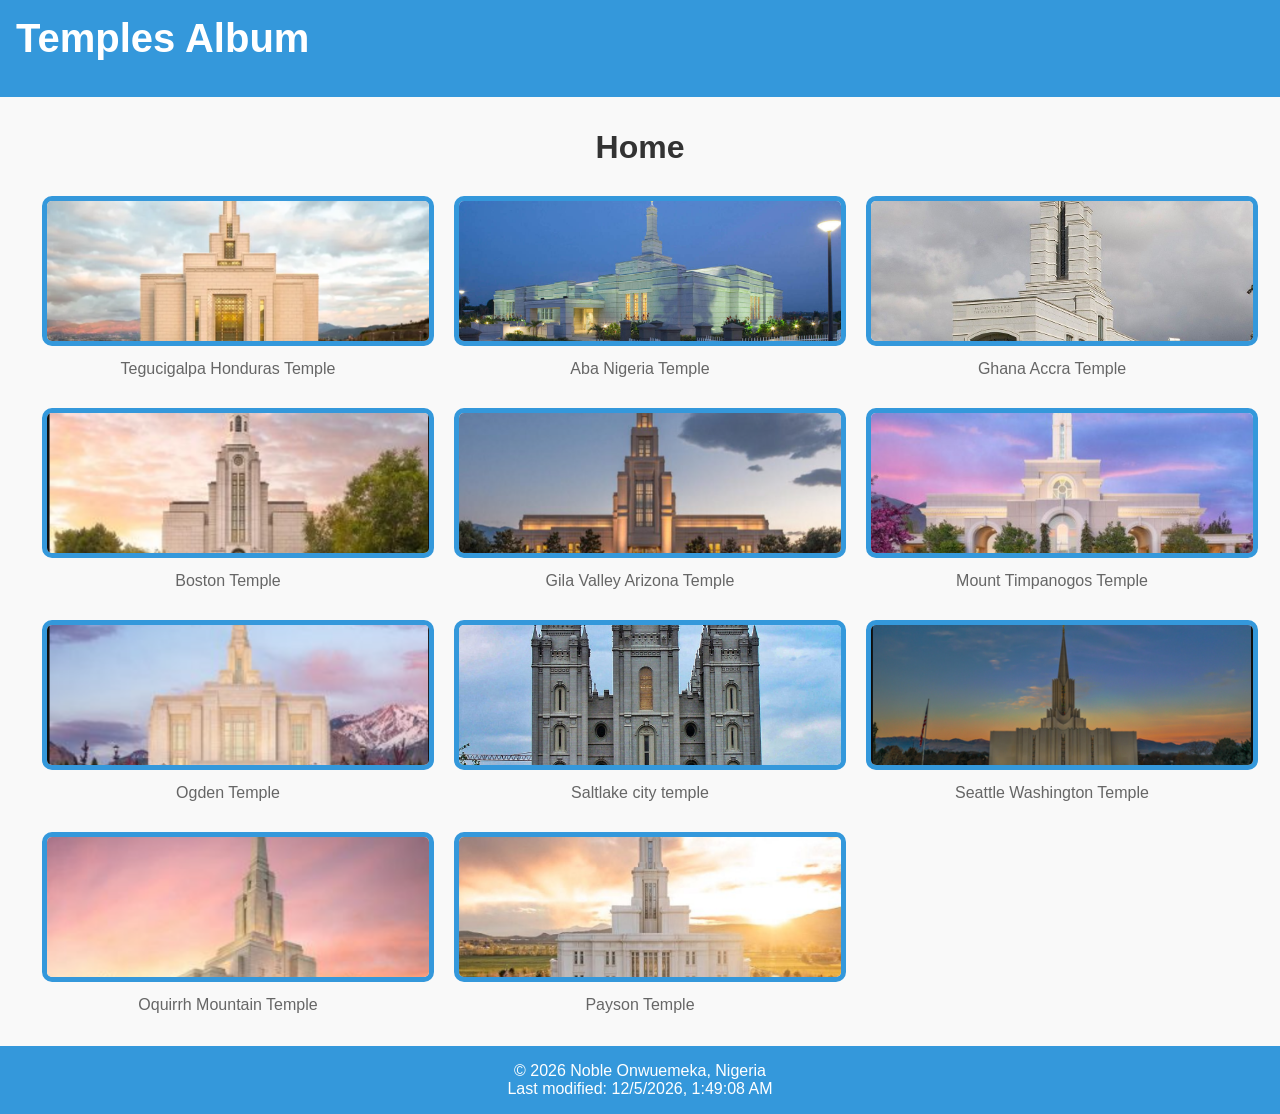
<file: temples.html>
<!DOCTYPE html>
<html lang="en">

<head>
    <meta charset="UTF-8">
    <meta name="viewport" content="width=device-width, initial-scale=1.0">
    <title>Temples Album</title>
    <link rel="stylesheet" href="./styles/temples.css">
    <link rel="stylesheet" href="./styles/temples-large.css">
    <script src="./scripts/temples.js" defer></script>
</head>

<body>
    <header>
        <h1>Temples Album</h1>
        <nav>
            <ul id="nav-menu">
                <li><a href="#">Home</a></li>
                <li><a href="#">Old</a></li>
                <li><a href="#">New</a></li>
                <li><a href="#">Large</a></li>
                <li><a href="#">Small</a></li>
            </ul>
            <button id="nav-toggle" aria-controls="nav-menu" aria-expanded="false"
                aria-label="Toggle navigation">Menu</button>
        </nav>
    </header>
    <main>
        <h1 id="menu-selection">Home</h1>
        <figure>
            <img src="images/Tegucigalpa_Honduras_Temple.png" alt="Tegucigalpa Honduras Temple">
            <figcaption>Tegucigalpa Honduras Temple</figcaption>
        </figure>
        <figure>
            <img src="images/AbaNigeriaTemple.png" alt="Aba Nigeria Temple">
            <figcaption>Aba Nigeria Temple</figcaption>
        </figure>
        <figure>
            <img src="images/accra_ghana_temple_lds (2).jpeg" alt="Ghana Accra Temple">
            <figcaption>Ghana Accra Temple</figcaption>
        </figure>
        <figure>
            <img src="images/Boston_Temple.png" alt="Boston Temple">
            <figcaption>Boston Temple</figcaption>
        </figure>
        <figure>
            <img src="images/Gila_Valley_Arizona_Temple.png" alt="Gila Valley Arizona Temple">
            <figcaption>Gila Valley Arizona Temple</figcaption>
        </figure>
        <figure>
            <img src="images/Mount_Timpanos_Temple.png" alt="Mount Timpanogos Temple">
            <figcaption>Mount Timpanogos Temple</figcaption>
        </figure>
        <figure>
            <img src="images/Ogden_Temple.png" alt="Ogden Temple">
            <figcaption>Ogden Temple</figcaption>
        </figure>
        <figure>
            <img src="images/Saltlake_city_temple.png" alt="Saltlake city temple">
            <figcaption>Saltlake city temple</figcaption>
        </figure>
        <figure>
            <img src="images/Seattle_Washingon_Temple.png" alt="Seattle Washington Temple">
            <figcaption>Seattle Washington Temple</figcaption>
        </figure>
        <figure>
            <img src="images/Oquirrh_Mountain_Temple.png" alt="Oquirrh Mountain Temple">
            <figcaption>Oquirrh Mountain Temple</figcaption>
        </figure>
        <figure>
            <img src="images/Payson_Temple.png" alt="Payson Temple">
            <figcaption>Payson Temple</figcaption>
        </figure>
    </main>
    <footer>
        <p>&copy; <span id="currentyear"></span> Noble Onwuemeka, Nigeria</p>
        <p id="lastModified"></p>
    </footer>
</body>

</html>
</file>
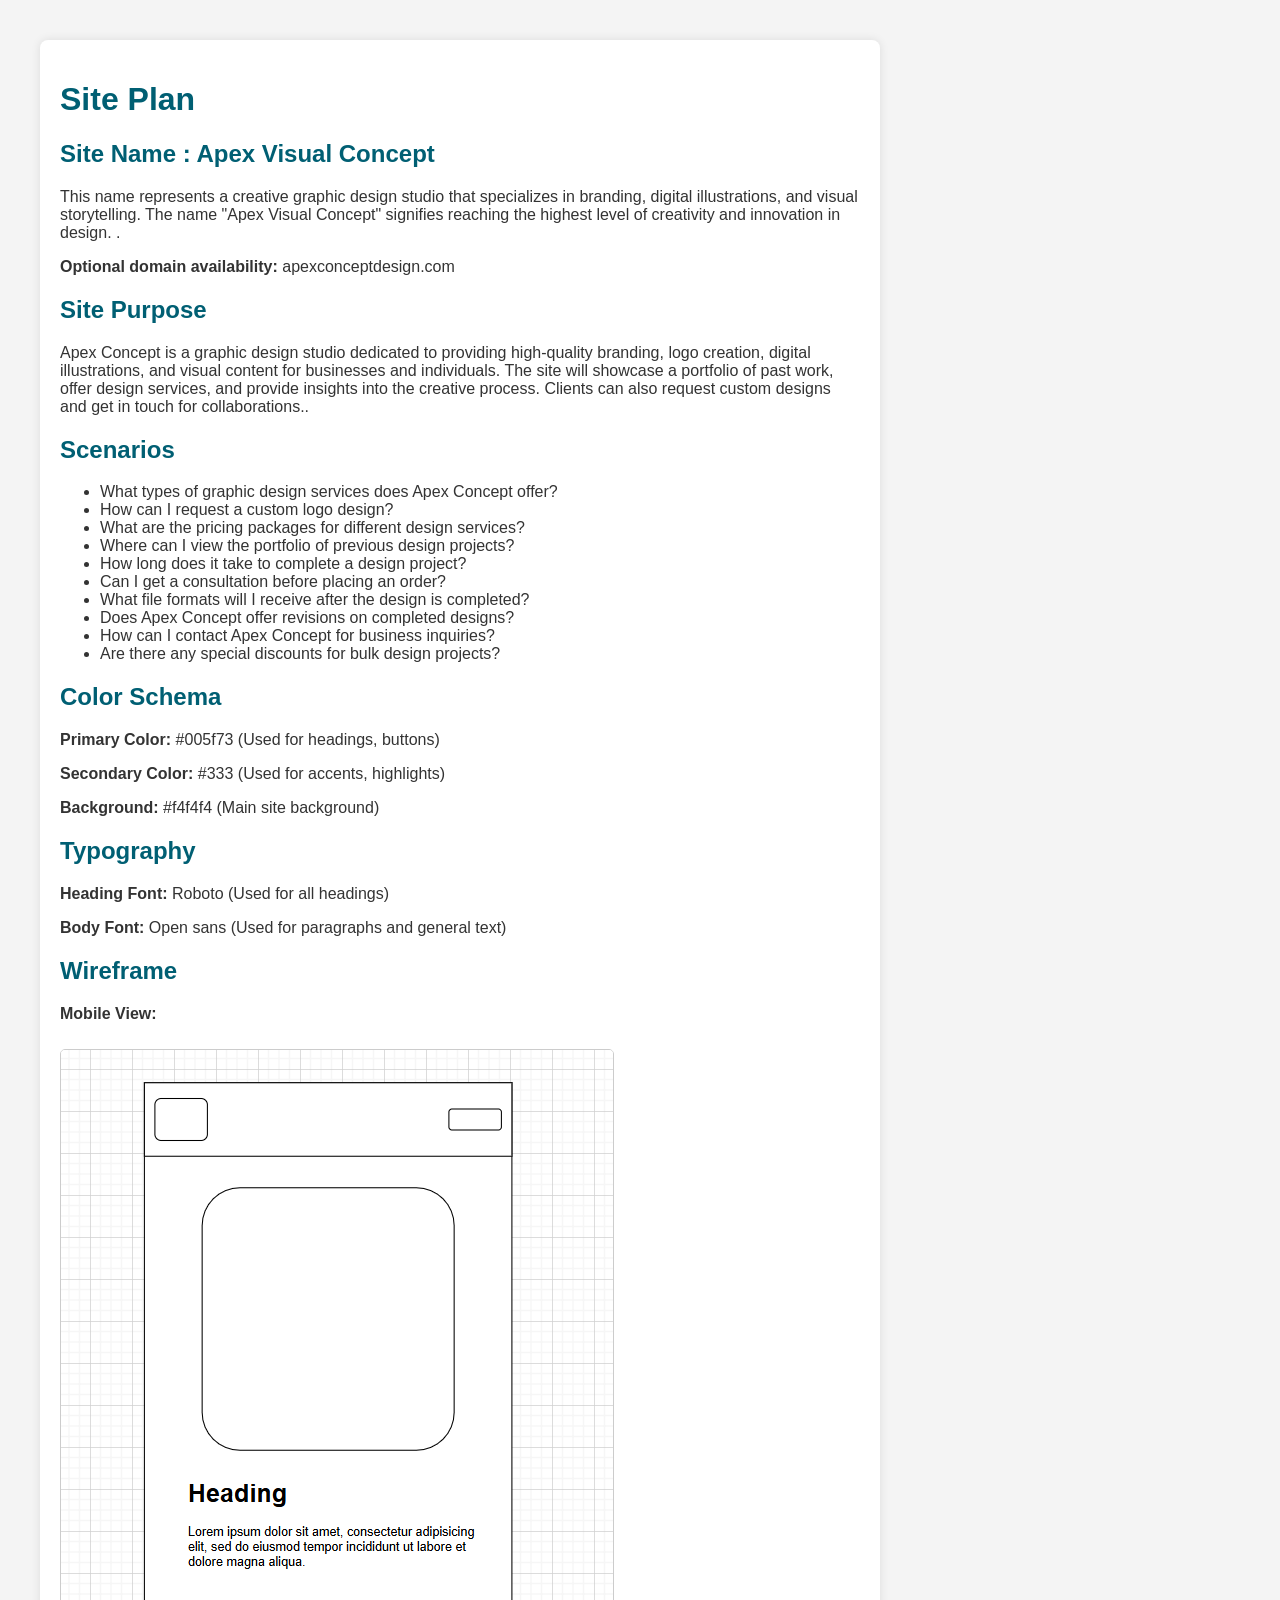
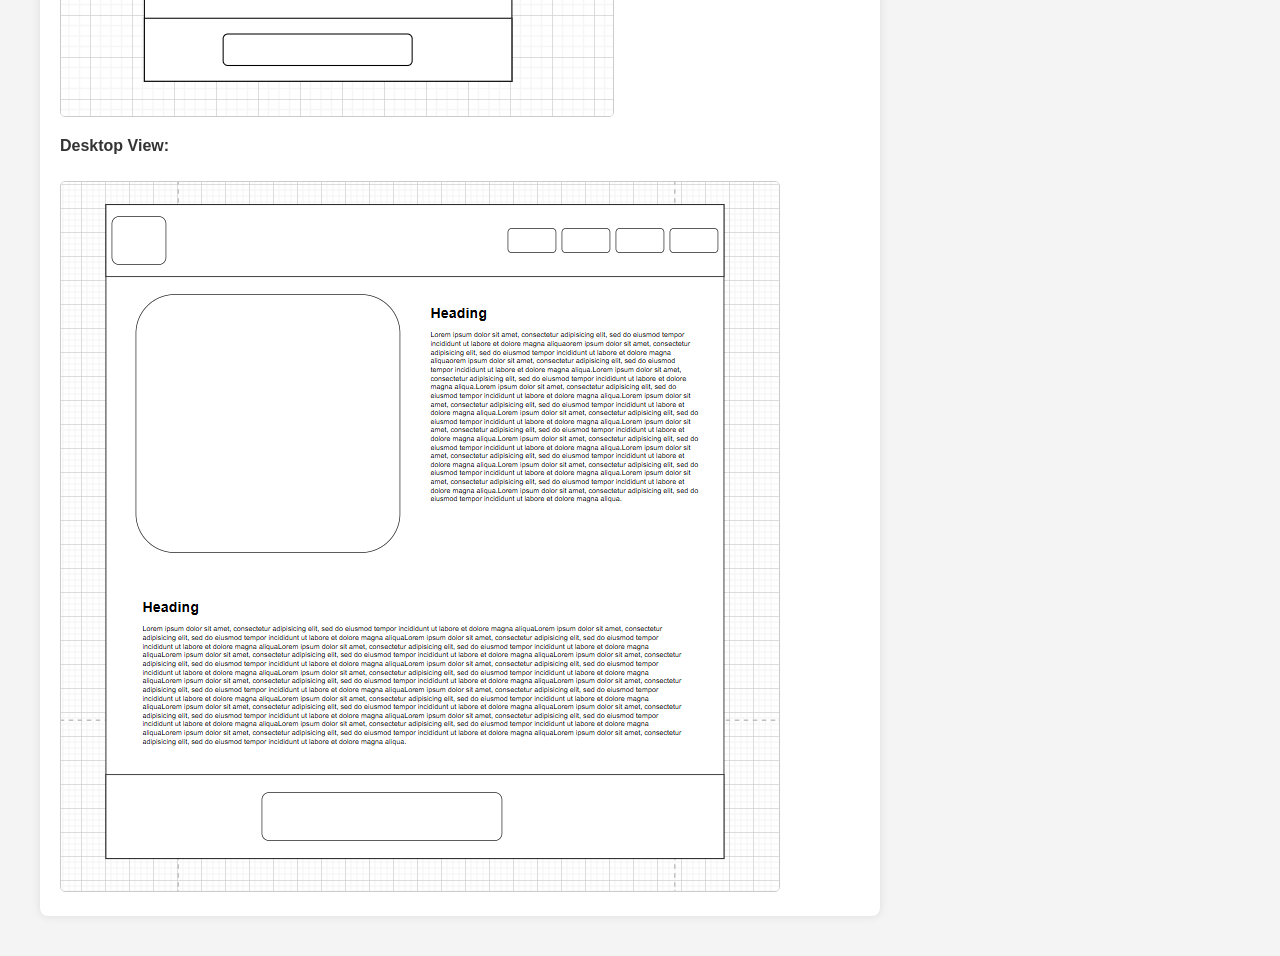
<file: Project/siteplan.html>
<!DOCTYPE html>
<html lang="en">

<head>
    <meta charset="UTF-8">
    <meta name="viewport" content="width=device-width, initial-scale=1.0">
    <title>Site Plan</title>
    <link rel="stylesheet" href="./style/siteplan.css">
</head>

<body>
    <div class="container">
        <h1>Site Plan</h1>

        <h2>Site Name <strong>: </strong>Apex Visual Concept</h2>

        <p>This name represents a creative graphic design studio that specializes in branding, digital illustrations,
            and visual storytelling. The name "Apex Visual Concept" signifies reaching the highest level of creativity
            and innovation in design.
            .</p>
        <p><strong>Optional domain availability: </strong> apexconceptdesign.com</p>

        <h2>Site Purpose</h2>
        <p>Apex Concept is a graphic design studio dedicated to providing high-quality branding,
            logo creation, digital illustrations, and visual content for businesses and individuals.
            The site will showcase a portfolio of past work, offer design services,
            and provide insights into the creative process.
            Clients can also request custom designs and get in touch for collaborations..</p>

        <h2>Scenarios</h2>
        <ul>
            <li>What types of graphic design services does Apex Concept offer?</li>
            <li>How can I request a custom logo design?</li>
            <li>What are the pricing packages for different design services?</li>
            <li>Where can I view the portfolio of previous design projects?</li>
            <li>How long does it take to complete a design project?</li>
            <li>Can I get a consultation before placing an order?</li>
            <li>What file formats will I receive after the design is completed?</li>
            <li>Does Apex Concept offer revisions on completed designs?</li>
            <li>How can I contact Apex Concept for business inquiries?</li>
            <li>Are there any special discounts for bulk design projects?</li>
        </ul>

        <h2>Color Schema</h2>
        <p><strong>Primary Color:</strong> #005f73 (Used for headings, buttons)</p>
        <p><strong>Secondary Color:</strong> #333 (Used for accents, highlights)</p>
        <p><strong>Background:</strong> #f4f4f4 (Main site background)</p>

        <h2>Typography</h2>
        <p><strong>Heading Font:</strong> Roboto (Used for all headings)</p>
        <p><strong>Body Font:</strong> Open sans (Used for paragraphs and general text)</p>

        <h2>Wireframe</h2>
        <div class="wireframe">
            <p><strong>Mobile View:</strong></p>
            <img src="./image/mobileview.png" alt="Mobile Wireframe">
            <p><strong>Desktop View:</strong></p>
            <img src="./image/desktopview.png" alt="Desktop Wireframe">
        </div>
    </div>
</body>

</html>
</file>
<file: styles/temples.css>
/* Color schema */
:root {
    --primary-color: #3498db;
    --secondary-color: #f1c40f;
    --background-color: #f9f9f9;
    --text-color: #333;
}

/* Global styles */
* {
    box-sizing: border-box;
    margin: 0;
    padding: 0;
}

body {
    font-family: Arial, sans-serif;
    background-color: var(--background-color);

    /* Mobile: stack the nav and animate open/close using max-height */
    nav ul {
        display: block;
        position: absolute;
        top: 100%;
        left: 0;
        right: 0;
        background-color: #fff;
        padding: 0 1em;
        margin: 0;
        border: none;
        /* removed border for small screens */
        box-shadow: none;
        /* ensure no shadow/reflective edge */
        z-index: 1000;
        overflow: hidden;
        max-height: 0;
        /* collapsed by default */
        transition: max-height 300ms ease-in-out, padding 200ms ease-in-out;
    }

    color: var(--text-color);

    /* Show menu when nav has .open */
    nav.open ul {
        max-height: 500px;
        /* large enough to show items; adjust if needed */
        padding: 1em;
    }

    min-height: 100vh;
    display: flex;
    flex-direction: column;
}

/* Header styles */
header {
    background-color: var(--primary-color);
    color: #fff;
    padding: 1em;
    display: flex;
    justify-content: space-between;
    align-items: center;
}

header h1 {
    font-size: 1.5em;
    margin-bottom: 0.5em;
}

/* Navigation styles */
nav {
    display: flex;
    justify-content: space-between;
    align-items: center;
    position: relative;
}

/* Menu link hover and focus styles (subtle, non-distracting) */
nav a {
    display: block;
    padding: 0.4em 0.6em;
    border-radius: 6px;
    transition: background-color 160ms ease, color 160ms ease;
}

nav ul {

    nav a:hover,
    nav a:focus-visible {
        background-color: rgba(0, 0, 0, 0.05);
        outline: none;
    }

    list-style: none;
    padding: 0;
    margin: 0;
    display: flex;
    justify-content: space-around;
}

nav li {
    width: 12%;
    height: 50px;
    margin: 1em;
    background-color: white;
    padding: 0.5em;
    border: 1px solid #555;
    display: flex;
    justify-content: center;
    align-items: center;
}

nav a {
    color: black;
    text-decoration: none;
    padding: 0.5em;
}

#nav-toggle {
    display: none;
}

/* Responsive navigation */
@media (max-width: 768px) {
    nav ul {
        display: none;
    }

    /* Show menu when nav has .open */
    nav.open ul {
        display: block;
        position: absolute;
        top: 100%;
        left: 0;
        right: 0;
        background-color: #fff;
        padding: 1em;
        border: none;
        /* removed border for small screens */
        box-shadow: none;
        /* ensure no shadow/reflective edge */
        z-index: 1000;
    }

    nav li {
        width: 100%;
        margin: 0;
        padding: 0.5em;
        border: none;
        /* remove borders on mobile list items */
    }

    nav li:last-child {
        border-bottom: none;
    }

    #nav-toggle {
        display: block;
        background-color: var(--primary-color);
        color: #fff;
        padding: 0.5em;
        border: none;
        cursor: pointer;
    }

    #nav-toggle:hover {
        background-color: var(--secondary-color);
    }
}

/* Main content styles */
main {
    display: grid;
    grid-template-columns: repeat(3, 1fr);
    gap: 20px;
    padding: 2em;
    flex-grow: 1;
}

figure {
    margin-bottom: 0;
}

figcaption {
    font-size: 0.8em;
    color: #666;
    text-align: center;
}

figure img {
    width: 100%;
    height: 150px;
    object-fit: cover;
    border-radius: 10px;
    margin: 10px;
    border: 5px solid #3498db;
}

#menu-selection {
    text-align: center;
    grid-column: 1 / 4;
}

/* Footer styles */
footer {
    background-color: var(--primary-color);
    color: #fff;
    padding: 1em;
    text-align: center;
    margin-top: auto;
}
</file>
<file: styles/temples-large.css>
/* Media query for larger views */
@media (min-width: 768px) {

    /* Adjust layout for larger views */
    main {
        display: grid;
        grid-template-columns: repeat(3, 1fr);
        gap: 20px;
    }

    figure {
        margin-bottom: 0;
    }

    /* Adjust font sizes for larger views */
    header h1 {
        font-size: 2.5em;
    }

    nav li {
        margin-bottom: 0.5em;
    }

    figcaption {
        font-size: 1em;
    }
}
</file>
<file: Project/style/siteplan.css>
body {
    font-family: Arial, sans-serif;
    margin: 20px;
    padding: 20px;
    background-color: #f4f4f4;
    color: #333;
}

h1,
h2 {
    color: #005f73;
}

.container {
    max-width: 800px;
    background: #fff;
    padding: 20px;
    border-radius: 8px;
    box-shadow: 0 0 10px rgba(0, 0, 0, 0.1);
}

.wireframe img {
    max-width: 100%;
    border: 1px solid #ccc;
    border-radius: 5px;
    margin-top: 10px;
}
</file>
